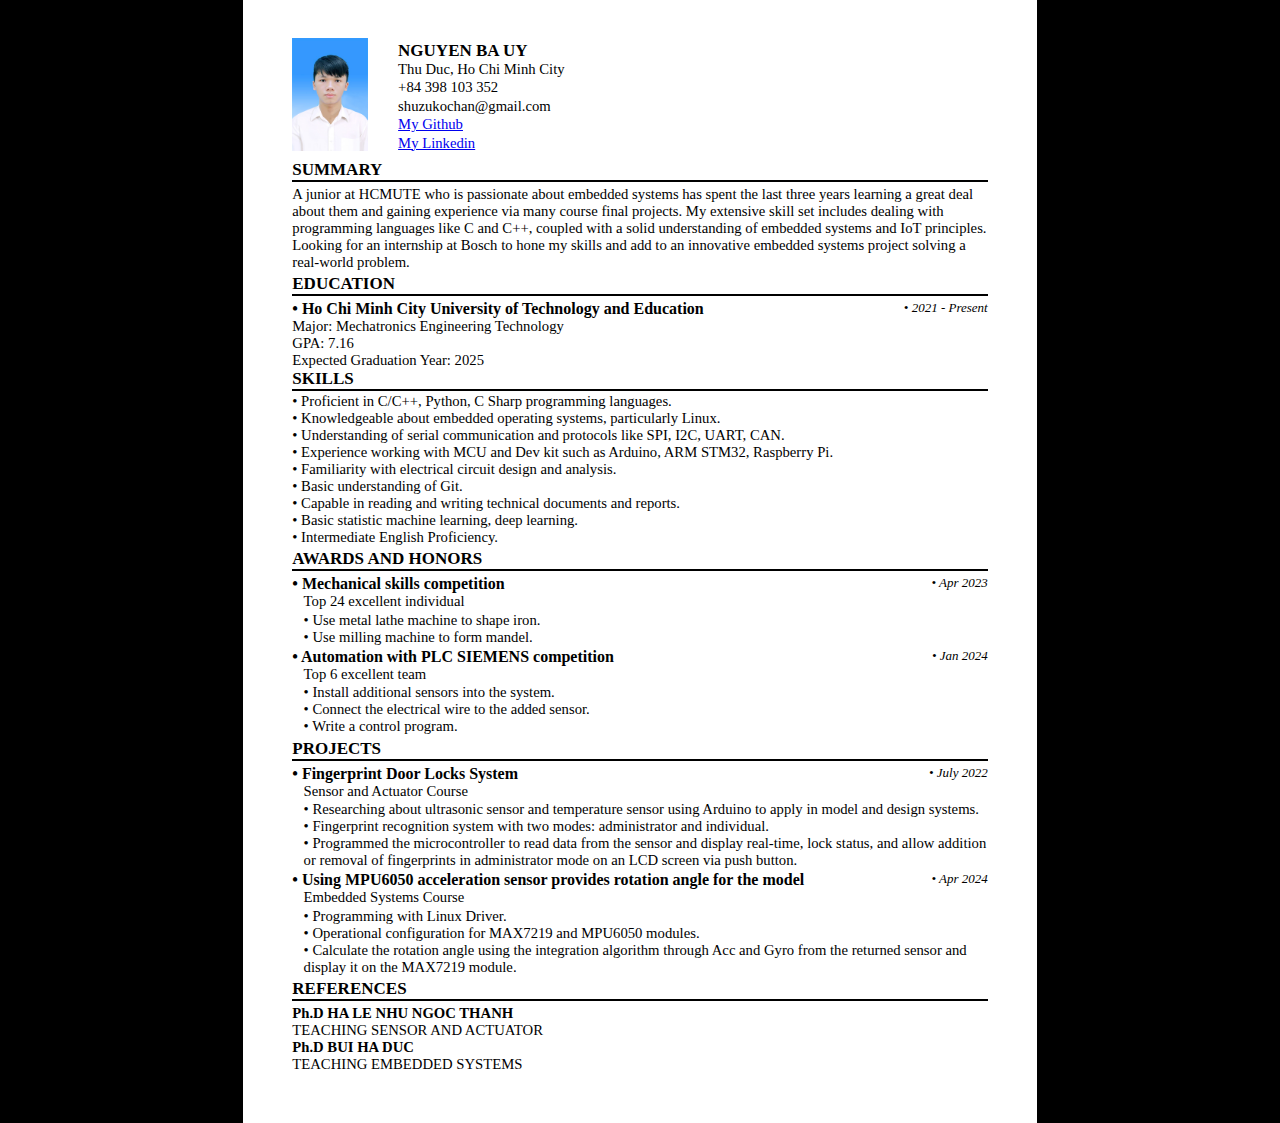
<file: index.html>
<!DOCTYPE html>
<html lang="en">
<head>
<meta charset="UTF-8">
<meta name="viewport" content="width=device-width, initial-scale=1.0">
<title>Resume</title>
<link rel="stylesheet" href="index.css">
</head>
<body>

<div class="resume">
    <!-- Heading -->
    <div class="heading">
        <img src="AnhResume.png" alt="Profile Picture">
        <div>
            <h1>NGUYEN BA UY</h1>
            <p><i class="fas fa-map-marker-alt"></i> Thu Duc, Ho Chi Minh City</p>
            <p><i class="fas fa-phone"></i> +84 398 103 352</p>
            <p><i class="fas fa-envelope"></i> shuzukochan@gmail.com</p>
            <p><i class="fab fa-github"></i> <a href="https://github.com/Shuzukochan">My Github</a></p>
            <p><i class="fab fa-linkedin"></i> <a href="https://www.linkedin.com/in/nguyen-ba-uy-679b3b247/">My Linkedin</a></p>
        </div>
    </div>

    <!-- Summary -->
    <div class="section">
        <h1>SUMMARY</h1>
        <p>A junior at HCMUTE who is passionate about embedded systems has spent the last three years learning a great deal about them and gaining experience via many course final projects. My extensive skill set includes dealing with programming languages like C and C++, coupled with a solid understanding of embedded systems and IoT principles. Looking for an internship at Bosch to hone my skills and add to an innovative embedded systems project solving a real-world problem.</p>
    </div>

    <!-- Education -->
    <div class="section">
        <h1>EDUCATION</h1>
        <div class="subheading">
            <span class="left">Ho Chi Minh City University of Technology and Education</span>
            <span class="right">2021 - Present</span>
        </div>
        <div>
            Major: Mechatronics Engineering Technology
        </div>
        <div>
            GPA: 7.16
        </div>
        <div>
            Expected Graduation Year: 2025
        </div>
        
    </div>

    <!-- Skills -->
    <div class="section">
        <h1>SKILLS</h1>
        <ul class="item-list">
            <li>Proficient in C/C++, Python, C Sharp programming languages.</li>
            <li>Knowledgeable about embedded operating systems, particularly Linux.</li>
            <li>Understanding of serial communication and protocols like SPI, I2C, UART, CAN.</li>
            <li>Experience working with MCU and Dev kit such as Arduino, ARM STM32, Raspberry Pi.</li>
            <li>Familiarity with electrical circuit design and analysis.</li>
            <li>Basic understanding of Git.</li>
            <li>Capable in reading and writing technical documents and reports.</li>
            <li>Basic statistic machine learning, deep learning.</li>
            <li>Intermediate English Proficiency.</li>
        </ul>
    </div>

    <!-- Awards and Honors -->
    <div class="section">
        <h1>AWARDS AND HONORS</h1>
        <div class="subheading">
            <span class="left">Mechanical skills competition</span>
            <span class="right">Apr 2023</span>
        </div>
        <div class="text">Top 24 excellent individual</div>
        <div class="text">
            <ul class="item-list1">
                <li>Use metal lathe machine to shape iron.</li>
                <li>Use milling machine to form mandel.</li>
            </ul>
        </div>
        <div class="subheading1">
            <span class="left">Automation with PLC SIEMENS competition</span>
            <span class="right">Jan 2024</span>
        </div>
        <div class="text">Top 6 excellent team</div>
        <div class="text">
            <ul class="item-list1">
                <li>Install additional sensors into the system.</li>
                <li>Connect the electrical wire to the added sensor.</li>
                <li>Write a control program.</li>
            </ul>
        </div>
    </div>

    <!-- Projects -->
    <div class="section">
        <h1>PROJECTS</h1>
        <div class="subheading">
            <span class="left">Fingerprint Door Locks System</span>
            <span class="right">July 2022</span>
        </div>
        <div class="text">Sensor and Actuator Course</div>
        <div class="text">
            <ul class="item-list1">
                <li>Researching about ultrasonic sensor and temperature sensor using Arduino to apply in model and design systems.</li>
                <li>Fingerprint recognition system with two modes: administrator and individual.</li>
                <li>Programmed the microcontroller to read data from the sensor and display real-time, lock status, and allow addition or removal of fingerprints in administrator mode on an LCD screen via push button.</li>
            </ul>
        </div>
        <div class="subheading1">
            <span class="left">Using MPU6050 acceleration sensor provides rotation angle for the model</span>
            <span class="right">Apr 2024</span>
        </div>
        <div class="text">Embedded Systems Course</div>
        <div class="text">
            <ul class="item-list1">
                <li>Programming with Linux Driver.</li>
                <li>Operational configuration for MAX7219 and MPU6050 modules.</li>
                <li>Calculate the rotation angle using the integration algorithm through Acc and Gyro from the returned sensor and display it on the MAX7219 module.</li>
            </ul>
        </div>
    </div>

    <!-- References -->
    <div class="section">
        <h1>REFERENCES</h1>
        <div class="references"><strong>Ph.D HA LE NHU NGOC THANH</strong></div>
        <div>TEACHING SENSOR AND ACTUATOR</div>
        <div><strong>Ph.D BUI HA DUC</strong></div>
        <div>TEACHING EMBEDDED SYSTEMS</div>
    </div>
</div>
</body>
</html>
</file>
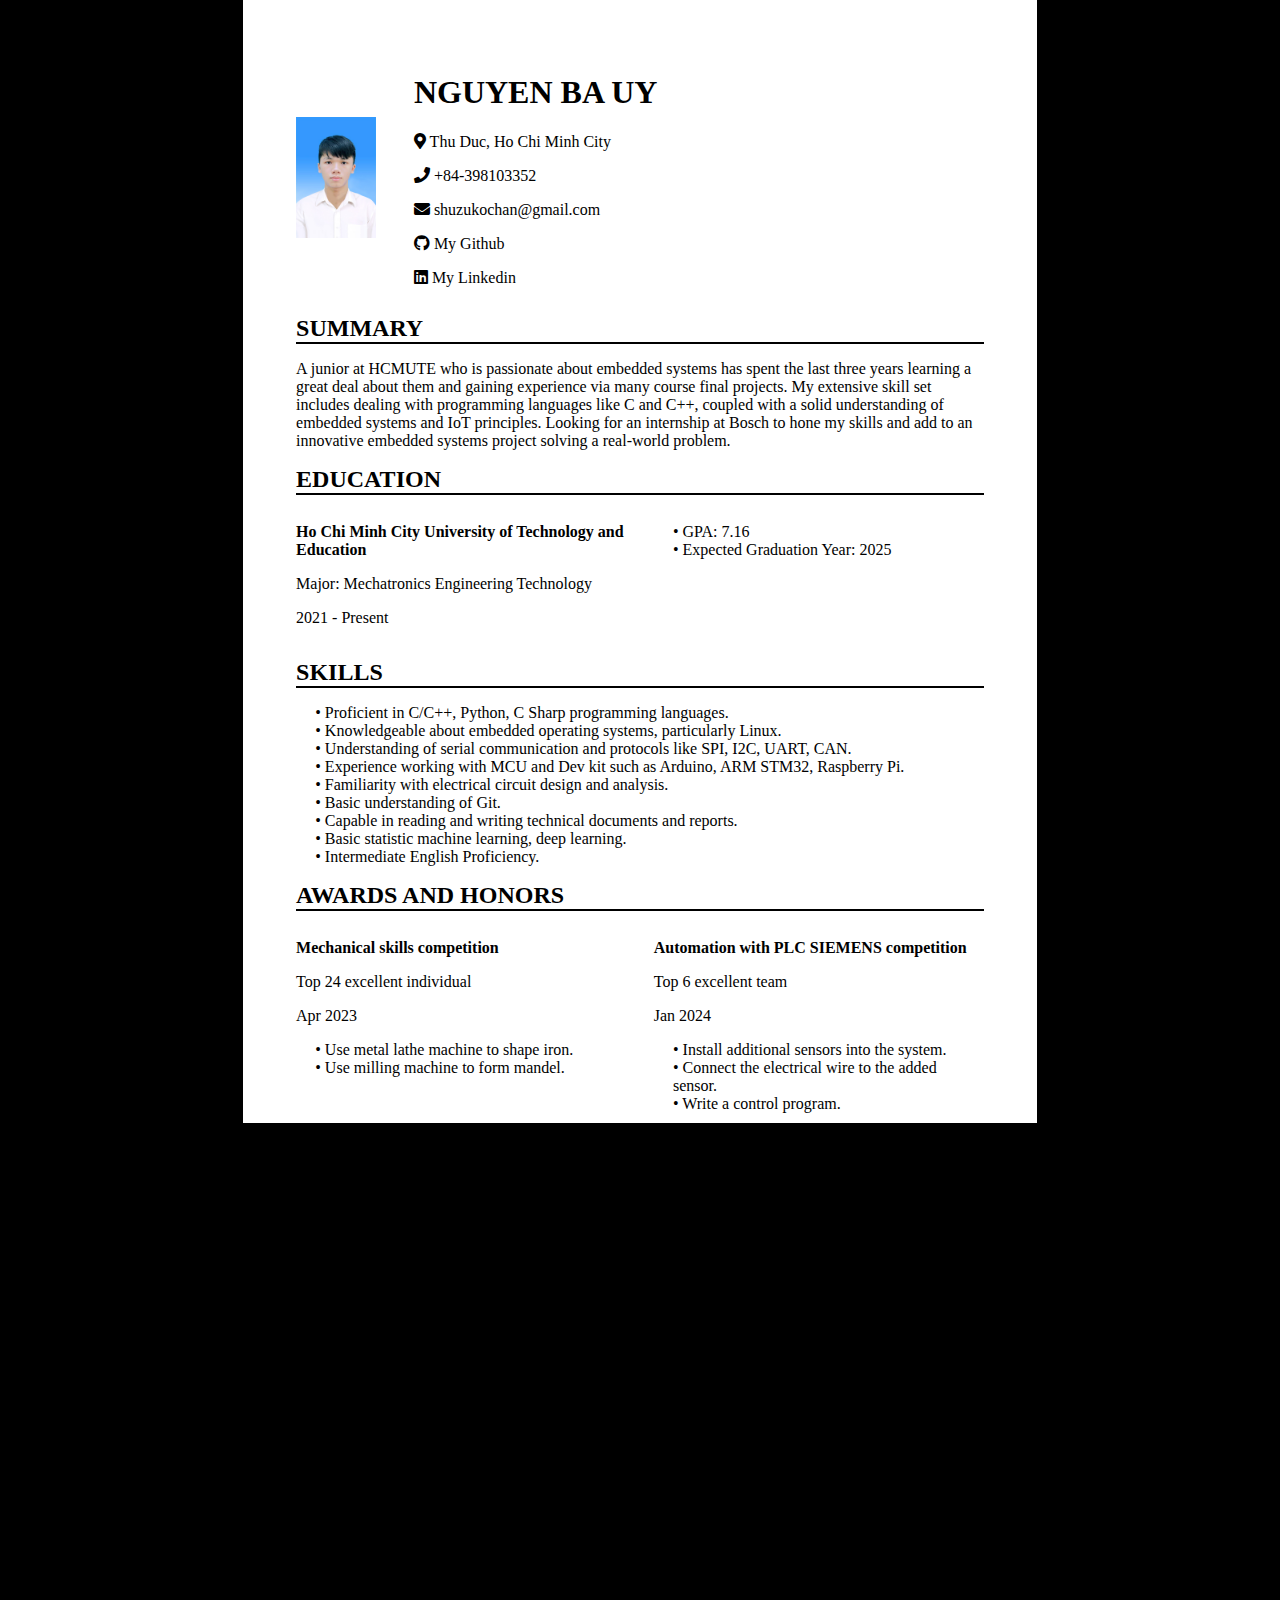
<file: cv.html>
<!DOCTYPE html>
<html lang="en">
<head>
<meta charset="UTF-8">
<meta name="viewport" content="width=device-width, initial-scale=1.0">
<title>Resume</title>
<style>
    @page {
        size: A4 portrait;
        margin: 0;
    }
    body {
        font-family: 'Times New Roman', Times, serif;
        background-color: black;
        margin: 0;
        padding: 0;
        display: flex;
        align-items: center;
        justify-content: center;
        min-height: 100vh;
        box-sizing: border-box;
    }
    .resume {
        background-color: white;
        color: black;
        width: 21cm;
        height: 29.7cm;
        padding: 1.4cm;
        box-sizing: border-box;
    }
    .heading {
        display: flex;
        align-items: center;
    }
    .heading img {
        width: 2.118cm;
        height: 3.2cm;
    }
    .heading div {
        margin-left: 1cm;
    }
    .section {
        margin-bottom: 1em;
    }
    .section h2 {
        margin: 0.5em 0;
        border-bottom: 2px solid black;
    }
    .subheading {
        display: flex;
        justify-content: space-between;
    }
    .subheading div {
        width: 48%;
    }
    .item {
        margin-bottom: 0.5em;
    }
    .item-list {
        list-style: none;
        padding-left: 1.2em;
    }
    .item-list li::before {
        content: "• ";
    }
    a {
        color: black;
        text-decoration: none;
    }
    a:hover {
        text-decoration: underline;
    }
</style>
<!-- Include Font Awesome for icons -->
<link rel="stylesheet" href="https://cdnjs.cloudflare.com/ajax/libs/font-awesome/5.15.3/css/all.min.css">
</head>
<body>

<div class="resume">
    <!-- Heading -->
    <div class="heading">
        <img src="AnhResume.png" alt="Profile Picture">
        <div>
            <h1>NGUYEN BA UY</h1>
            <p><i class="fas fa-map-marker-alt"></i> Thu Duc, Ho Chi Minh City</p>
            <p><i class="fas fa-phone"></i> +84-398103352</p>
            <p><i class="fas fa-envelope"></i> shuzukochan@gmail.com</p>
            <p><i class="fab fa-github"></i> <a href="https://github.com/Shuzukochan">My Github</a></p>
            <p><i class="fab fa-linkedin"></i> <a href="https://www.linkedin.com/in/nguyen-ba-uy-679b3b247/">My Linkedin</a></p>
        </div>
    </div>

    <!-- Summary -->
    <div class="section">
        <h2>SUMMARY</h2>
        <p>A junior at HCMUTE who is passionate about embedded systems has spent the last three years learning a great deal about them and gaining experience via many course final projects. My extensive skill set includes dealing with programming languages like C and C++, coupled with a solid understanding of embedded systems and IoT principles. Looking for an internship at Bosch to hone my skills and add to an innovative embedded systems project solving a real-world problem.</p>
    </div>

    <!-- Education -->
    <div class="section">
        <h2>EDUCATION</h2>
        <div class="subheading">
            <div>
                <p><strong>Ho Chi Minh City University of Technology and Education</strong></p>
                <p>Major: Mechatronics Engineering Technology</p>
                <p>2021 - Present</p>
            </div>
            <div>
                <ul class="item-list">
                    <li>GPA: 7.16</li>
                    <li>Expected Graduation Year: 2025</li>
                </ul>
            </div>
        </div>
    </div>

    <!-- Skills -->
    <div class="section">
        <h2>SKILLS</h2>
        <ul class="item-list">
            <li>Proficient in C/C++, Python, C Sharp programming languages.</li>
            <li>Knowledgeable about embedded operating systems, particularly Linux.</li>
            <li>Understanding of serial communication and protocols like SPI, I2C, UART, CAN.</li>
            <li>Experience working with MCU and Dev kit such as Arduino, ARM STM32, Raspberry Pi.</li>
            <li>Familiarity with electrical circuit design and analysis.</li>
            <li>Basic understanding of Git.</li>
            <li>Capable in reading and writing technical documents and reports.</li>
            <li>Basic statistic machine learning, deep learning.</li>
            <li>Intermediate English Proficiency.</li>
        </ul>
    </div>

    <!-- Awards and Honors -->
    <div class="section">
        <h2>AWARDS AND HONORS</h2>
        <div class="subheading">
            <div>
                <p><strong>Mechanical skills competition</strong></p>
                <p>Top 24 excellent individual</p>
                <p>Apr 2023</p>
                <ul class="item-list">
                    <li>Use metal lathe machine to shape iron.</li>
                    <li>Use milling machine to form mandel.</li>
                </ul>
            </div>
            <div>
                <p><strong>Automation with PLC SIEMENS competition</strong></p>
                <p>Top 6 excellent team</p>
                <p>Jan 2024</p>
                <ul class="item-list">
                    <li>Install additional sensors into the system.</li>
                    <li>Connect the electrical wire to the added sensor.</li>
                    <li>Write a control program.</li>
                </ul>
            </div>
        </div>
    </div>

    <!-- Projects -->
    <div class="section">
        <h2>PROJECTS</h2>
        <div class="subheading">
            <div>
                <p><strong>Fingerprint Door Locks System</strong></p>
                <p>Sensor and Actuator Course</p>
                <p>July 2022</p>
                <ul class="item-list1">
                    <li>Researching about ultrasonic sensor and temperature sensor using Arduino to apply in model and design systems.</li>
                    <li>Fingerprint recognition system with two modes: administrator and individual.</li>
                    <li>Programmed the microcontroller to read data from the sensor and display real-time, lock status, and allow addition or removal of fingerprints in administrator mode on an LCD screen via push button.</li>
                </ul>
            </div>
            <div>
                <p><strong>Using MPU6050 acceleration sensor provides rotation angle for the model</strong></p>
                <p>Embedded Systems Course</p>
                <p>Apr 2024</p>
                <ul class="item-list1">
                    <li>Programming with Linux Driver.</li>
                    <li>Operational configuration for MAX7219 and MPU6050 modules.</li>
                    <li>Calculate the rotation angle using the integration algorithm through Acc and Gyro from the returned sensor and display it on the MAX7219 module.</li>
                </ul>
            </div>
        </div>
    </div>

    <!-- References -->
    <div class="section">
        <h1>REFERENCES</h1>
        <p><strong>Ph.D HA LE DUY NGOC THANH</strong><br>TEACHING SENSOR AND ACTUATOR</p>
        <p><strong>Ph.D BUI HA DUC</strong><br>TEACHING EMBEDDED SYSTEMS</p>
    </div>
</div>

</body>
</html>
</file>
<file: index.css>
@media print {
    .resume {
        width: 21cm;
        height: 29.7cm;
        padding: 0;
        margin: 0;
        box-sizing: border-box;
        page-break-after: avoid; /* Tránh ngắt trang sau phần tử */
        overflow: hidden; /* Tránh tràn nội dung */
    }

    @page {
        size: A4 portrait;
        margin: 0; /* Xóa margin mặc định */
    }
}
@media (max-width: 768px) {
    .resume {
        width: 100vw; /* Chiều rộng đầy đủ của màn hình */
        height: auto; /* Chiều cao tự động */
        padding: 10px; /* Khoảng cách padding cố định */
        box-sizing: border-box;
    }
}
body {
    font-family: 'Times New Roman', Times, serif;
    background-color: black;
    margin: 0;
    padding: 0;
    display: flex;
    align-items: center;
    justify-content: center;
    box-sizing: border-box;
    font-size: 14.7px;
}
.resume {
    background-color: white;
    color: black;
    width: 21cm;
    height: 29.7cm;
    padding-top: 1cm;    
    padding-right: 1.3cm;  
    padding-bottom: 1cm; 
    padding-left: 1.3cm;   
    box-sizing: border-box;
}
.heading {
    display: flex;
}
.heading h1 {
    text-align: left;
    font-size: 17px;
}
.heading img {
    width: 2cm;
    height: 3cm;
}
.heading div {
    margin-left: 0.8cm;
    line-height: 0.1cm;
}
.section {
    margin-top: -0.3cm;
}
.section h1 {
    font-size: 17px;
    border-bottom: 2px solid black;
}
.section p {
    margin-top: -0.2cm;
}
.subheading {
    display: flex;
    justify-content: space-between;
    margin-top: -0.2cm;
}
.subheading1 {
    display: flex;
    justify-content: space-between;
    margin-top: -0.35cm;
}
.left {
    font-size: 16px;
    font-weight: bold;
}
.right {
    font-size: 13px;
    font-style: italic;
}
span::before {
    content: '• '; /* Thêm dấu chấm trước nội dung */
    color: black; /* Màu sắc của dấu chấm */
}
.text {
    margin-left: 0.3cm;
}
.item-list {
    margin-top: -0.25cm;
    list-style: none;
    padding-left: 0;
}
.item-list li::before {
    content: "• ";
}
.item-list1 {
    margin-top: 0.05cm;
    list-style: none;
    padding-left: 0;
}
.item-list1 li::before {
    content: "• ";
}
.references {
    margin-top: -0.2cm;
}
.italic {
    margin-left: 0.3cm;
    font-style: italic;
}
</file>
